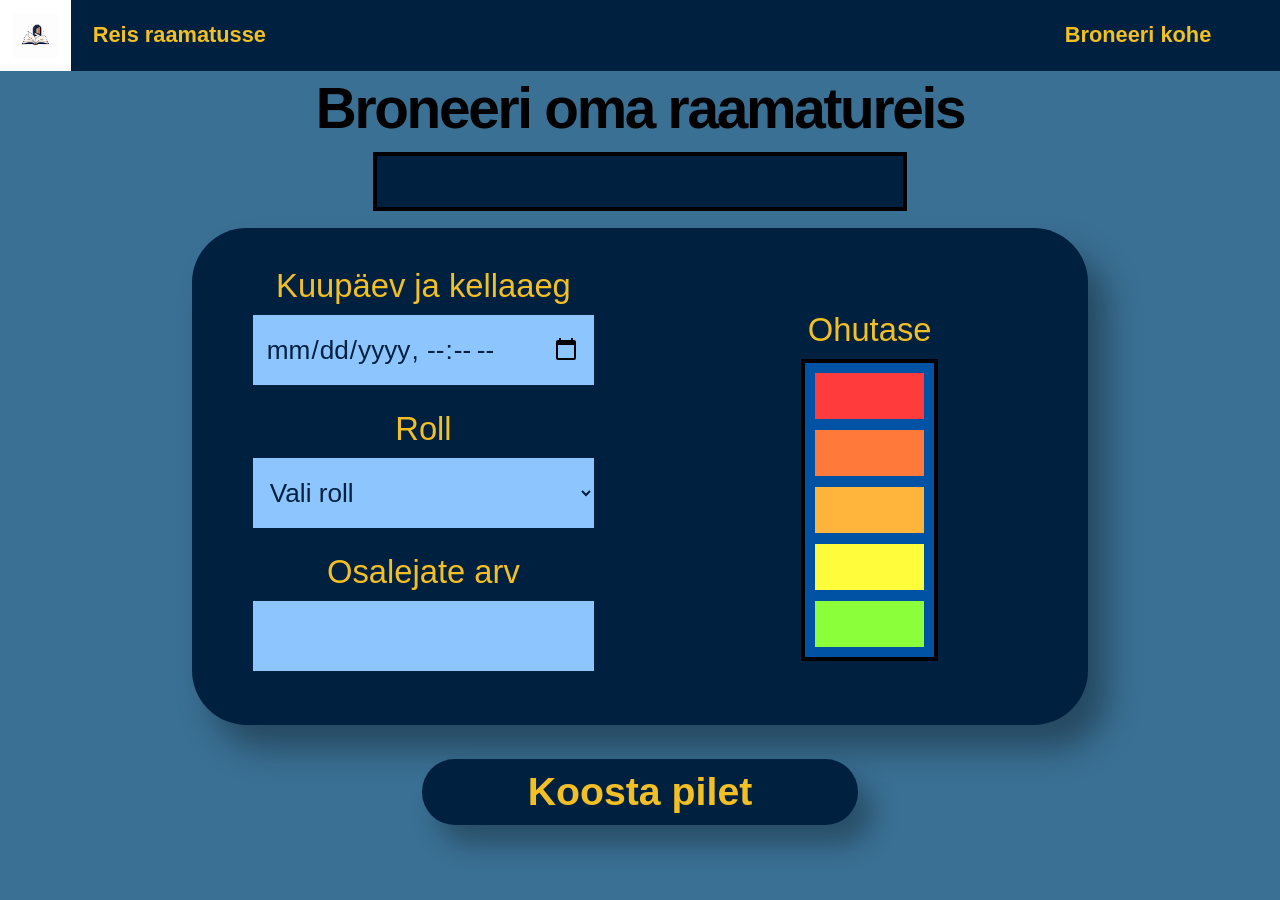
<file: Broneerimine.html>
<!DOCTYPE html>
<html lang="et">
<head>
    <meta charset="UTF-8">
    <meta name="viewport" content="width=device-width, initial-scale=1.0">
    <title>Reis raamatusse</title>
    <link rel="stylesheet" href="broneerimine.css">
</head>
<body>
    <header class="header">
        <div class="logo-kast">
            <img class="logo-pilt" src="logo.png" alt="Reis raamatusse logo">
        </div>
        <span class="logo">Reis raamatusse</span>
        <span class="Broneeri">Broneeri kohe</span>
    </header>

    <main class="leht">
        <h1 class="Pealkiri">Broneeri oma raamatureis</h1>

        <div class="raamat-kast"></div>

        <div class="vorm-kast">
            <form id="broneeringu-vorm" action="">
               <label class="form-label" for="kuupaev-kellaaeg">
                <label class="form-label" for="kuupaev-kellaaeg">Kuupäev ja kellaaeg</label>
</label>

<input
    class="form-input"
    type="datetime-local"
    id="kuupaev-kellaaeg"
    name="kuupaev-kellaaeg"
    required
>

                <label class="form-label" for="roll">Roll</label>
<select class="form-input" id="roll" name="roll" required>
    <option value="">Vali roll</option>
    <option value="Korraldaja">Korraldaja</option>
    <option value="Osaleja">Osaleja</option>
    <option value="Vaatleja">Vaatleja</option>
</select>
                <label class="form-label" for="osalejate-arv">Osalejate arv</label>
                <input class="form-input" type="number" id="osalejate-arv" name="osalejate-arv" required>
            </form>

            <div class="ohutase">
                <p class="ohutase-silt">Ohutase</p>
                <div class="ohutase-kast">
                    <div class="ohutusekast1"></div>
                    <div class="ohutusekast2"></div>
                    <div class="ohutusekast3"></div>
                    <div class="ohutusekast4"></div>
                    <div class="ohutusekast5"></div>
                </div>
            </div>
        </div>

        <div class="button-kast">
            <button class="koosta-nupp"
        type="submit"
        form="broneeringu-vorm">
    Koosta pilet
</button>
        </div>
    </main>
</body>
</html>
</file>
<file: broneerimine.css>
:root {
    --u: min(calc(100vw / 1116), calc(100vh / 825));
}

* {
    box-sizing: border-box;
}

html,
body {
    margin: 0;
    height: 100%;
    overflow: hidden;
    background-color: #3A7094;
    font-family: "Inter", sans-serif;
}

.header {
    display: flex;
    align-items: center;
    height: calc(var(--u) * 65);
    background-color: #00203F;
    color: #F2BF24;
    padding-right: calc(var(--u) * 63);
}

.logo-kast {
    width: calc(var(--u) * 65);
    height: calc(var(--u) * 65);
    background-color: #ffffff;
    display: flex;
    align-items: center;
    justify-content: center;
    flex-shrink: 0;
}

.logo-pilt {
    width: calc(var(--u) * 42);
    height: calc(var(--u) * 42);
    object-fit: contain;
}

.logo {
    margin-left: calc(var(--u) * 20);
    font-size: calc(var(--u) * 20);
    font-weight: 600;
    color: #F2BF24;
}

.Broneeri {
    margin-left: auto;
    font-size: calc(var(--u) * 20);
    font-weight: 600;
    color: #F2BF24;
}

.leht {
    background-color: #3A7094;
    min-height: calc(100vh - var(--u) * 65);
}

.Pealkiri {
    margin: 0;
    height: calc(var(--u) * 70);
    line-height: calc(var(--u) * 70);
    text-align: center;
    font-size: calc(var(--u) * 52);
    font-weight: 900;
    letter-spacing: -0.04em;
    color: #000000;
}

.raamat-kast {
    width: calc(var(--u) * 490);
    height: calc(var(--u) * 54);
    margin: calc(var(--u) * 4) auto 0;
    background-color: #00203F;
    border: calc(var(--u) * 4) solid #000000;
    color: #F2BF24;
    font-size: calc(var(--u) * 32);
    font-weight: 500;
    line-height: calc(var(--u) * 46);
    text-align: center;
}

.vorm-kast {
    display: flex;
    align-items: flex-start;
    width: calc(var(--u) * 822);
    height: calc(var(--u) * 456);
    margin: calc(var(--u) * 16) auto 0;
    padding: calc(var(--u) * 35) 0 0 calc(var(--u) * 56);
    background-color: #00203F;
    color: #F2BF24;
    border-radius: calc(var(--u) * 50);
    box-shadow: calc(var(--u) * 18) calc(var(--u) * 22) calc(var(--u) * 30) rgba(0, 0, 0, 0.35);
}

#broneeringu-vorm {
    width: calc(var(--u) * 313);
}

.form-label {
    display: block;
    height: calc(var(--u) * 36);
    margin-bottom: calc(var(--u) * 9);
    line-height: calc(var(--u) * 36);
    text-align: center;
    font-size: calc(var(--u) * 30);
    font-weight: 500;
    color: #F2BF24;
}

.form-input {
    display: block;
    width: calc(var(--u) * 313);
    height: calc(var(--u) * 64);
    margin: 0 0 calc(var(--u) * 22);
    padding: 0 calc(var(--u) * 12);
    border: none;
    border-radius: 0;
    outline: none;
    background-color: #8DC6FF;
    color: #00203F;
    font-family: inherit;
    font-size: calc(var(--u) * 24);
}

.ohutase {
    width: calc(var(--u) * 125);
    margin-left: calc(var(--u) * 190);
    margin-top: calc(var(--u) * 40);
}

.ohutase-silt {
    margin: 0 0 calc(var(--u) * 9);
    width: calc(var(--u) * 125);
    height: calc(var(--u) * 36);
    line-height: calc(var(--u) * 36);
    text-align: center;
    white-space: nowrap;
    font-size: calc(var(--u) * 30);
    font-weight: 500;
    color: #F2BF24;
}

.ohutase-kast {
    display: flex;
    flex-direction: column;
    gap: calc(var(--u) * 10);
    width: calc(var(--u) * 125);
    height: calc(var(--u) * 277);
    padding: calc(var(--u) * 9);
    background-color: #0052A5;
    border: calc(var(--u) * 4) solid #000000;
}

.ohutase-kast > div {
    flex: 1;
}

.ohutusekast1 { background-color: #FF3B3B; }
.ohutusekast2 { background-color: #FF793B; }
.ohutusekast3 { background-color: #FFB43B; }
.ohutusekast4 { background-color: #FFFC3B; }
.ohutusekast5 { background-color: #8CFF3B; }

.button-kast {
    display: flex;
    justify-content: center;
    margin-top: calc(var(--u) * 31);
}

.koosta-nupp {
    width: calc(var(--u) * 400);
    height: calc(var(--u) * 60);
    border: none;
    border-radius: calc(var(--u) * 30);
    background-color: #00203F;
    color: #F2BF24;
    font-family: inherit;
    font-size: calc(var(--u) * 36);
    font-weight: 600;
    cursor: pointer;
    box-shadow: calc(var(--u) * 14) calc(var(--u) * 18) calc(var(--u) * 24) rgba(0, 0, 0, 0.3);
}
</file>
